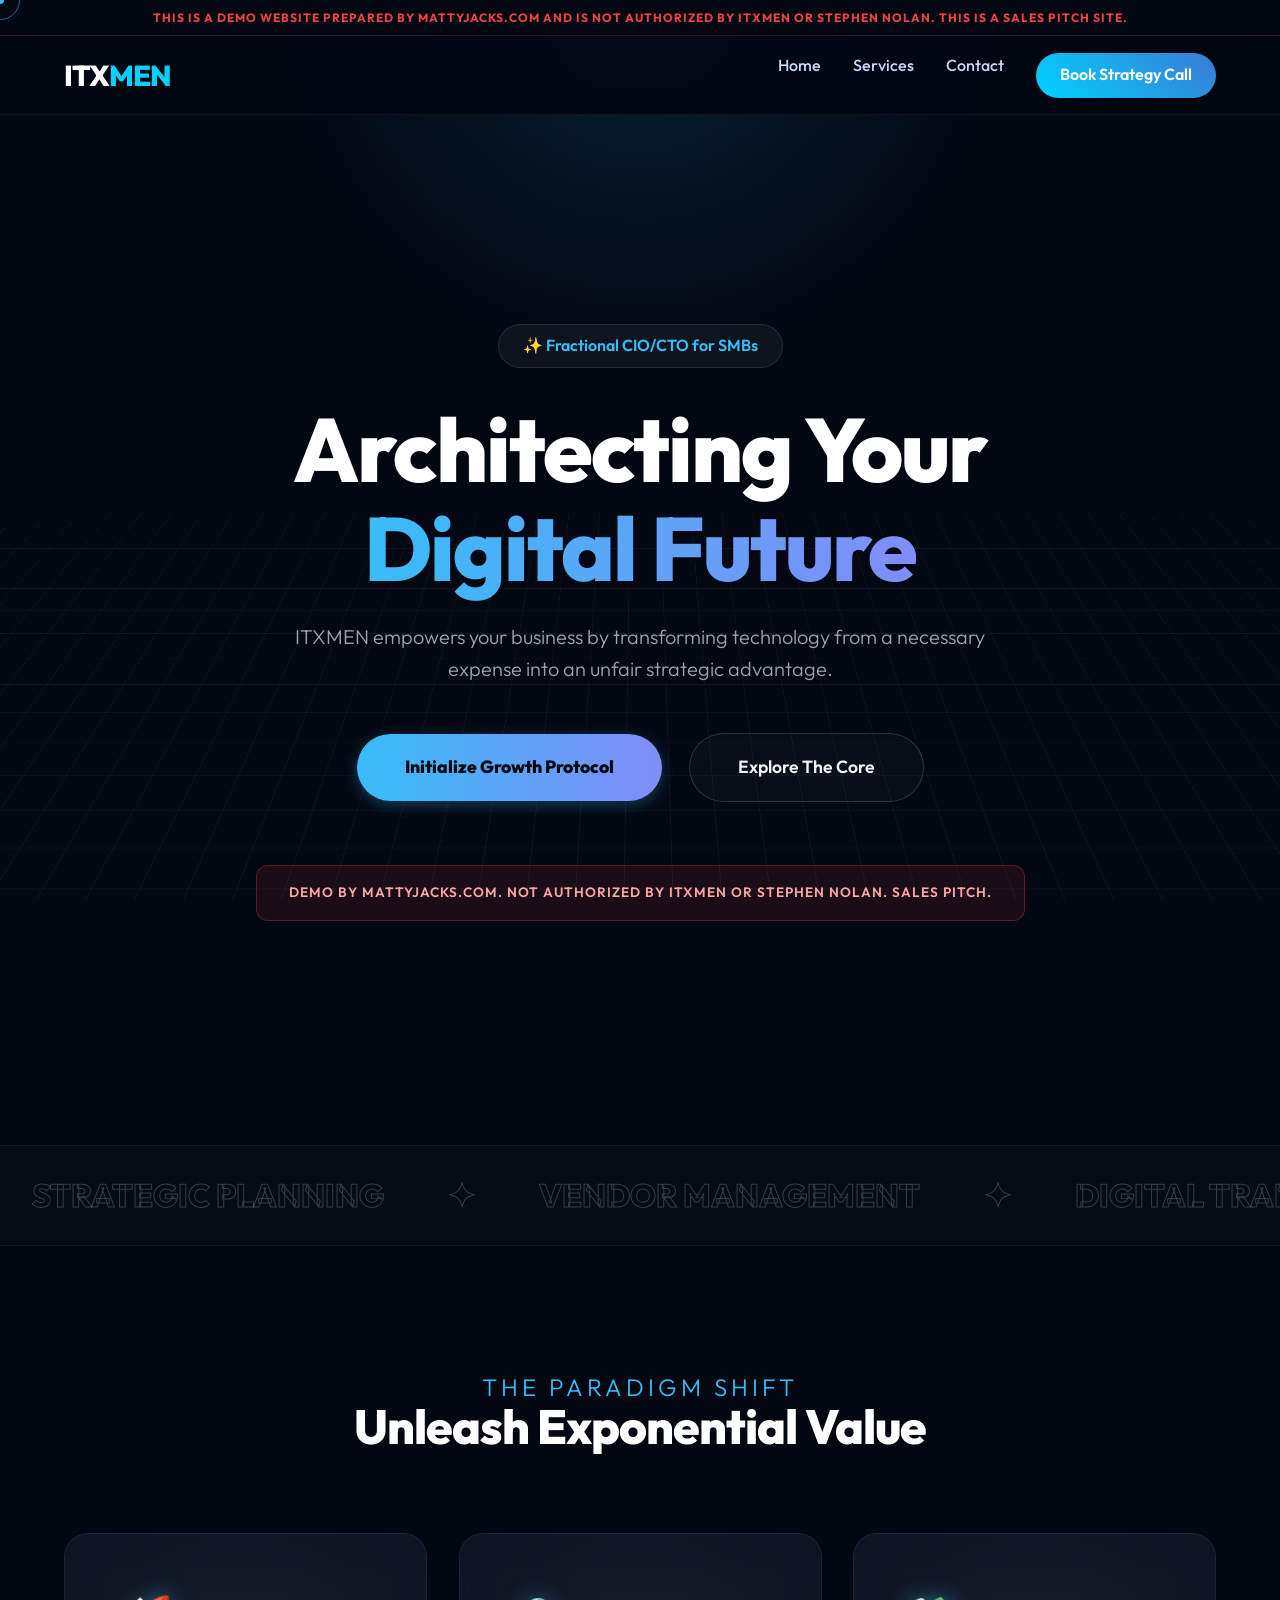
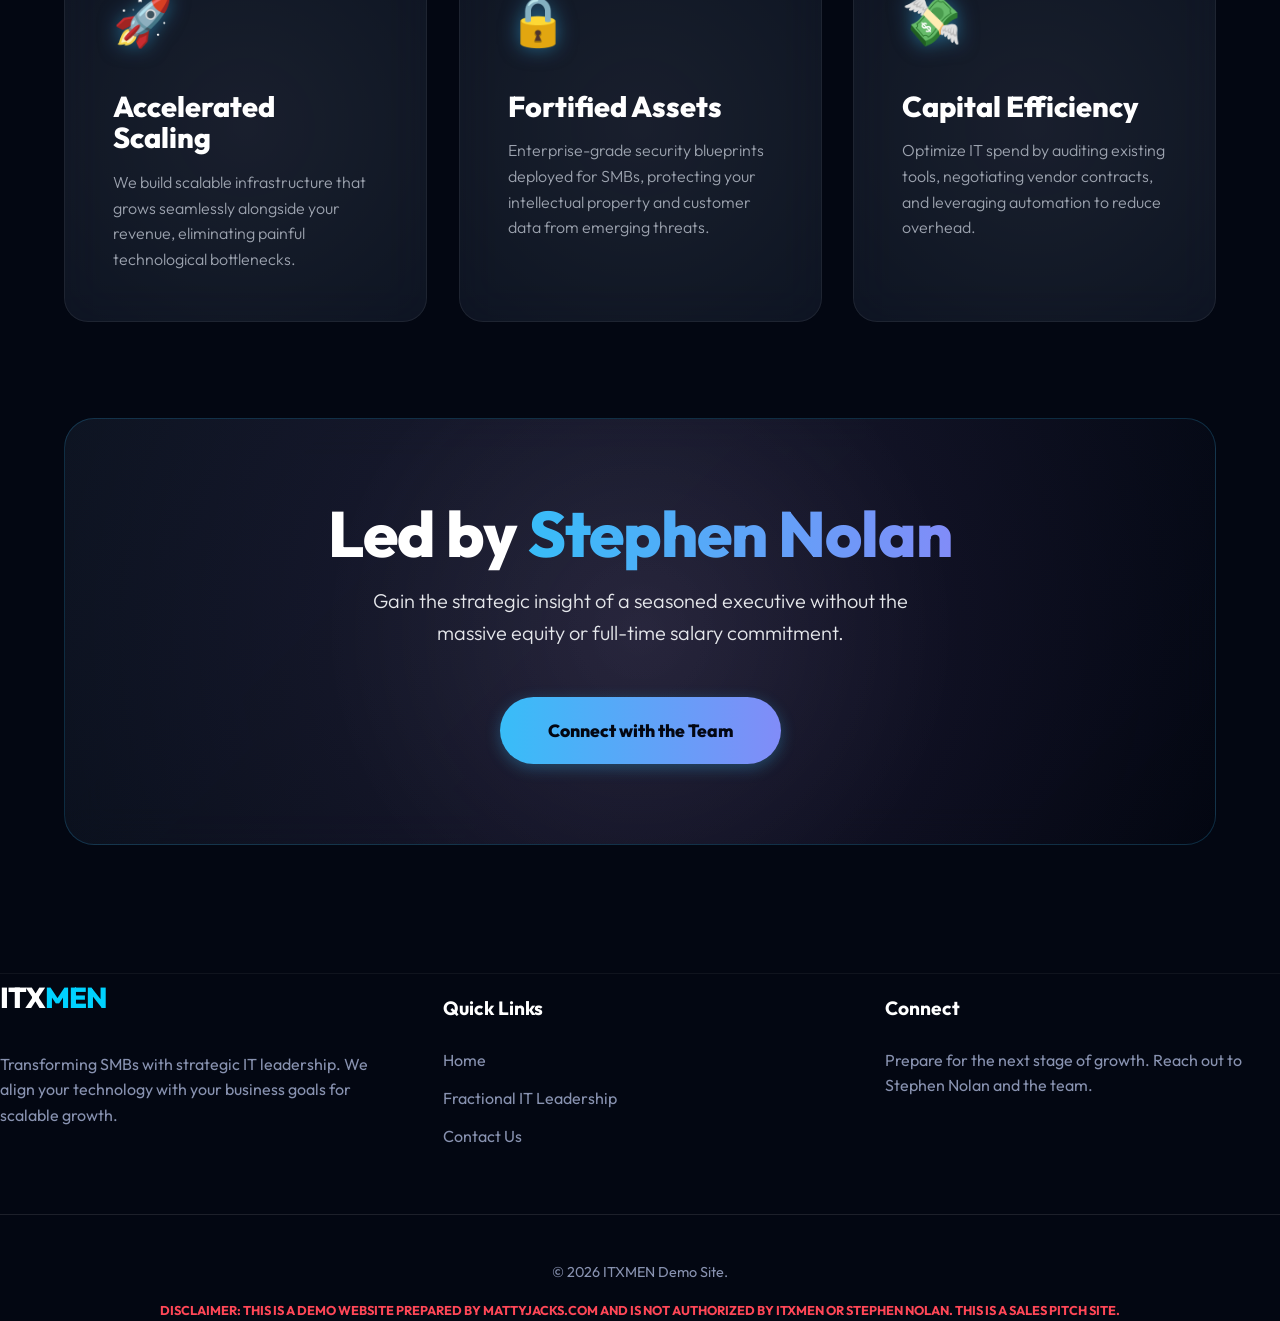
<file: v1/index.html>
<!DOCTYPE html>
<html lang="en">

<head>
    <meta charset="UTF-8">
    <meta name="viewport" content="width=device-width, initial-scale=1.0">
    <title>ITXMEN | Fractional IT Leadership</title>
    <link rel="stylesheet" href="styles.css">
    <script src="components.js" defer></script>
    <script src="main.js" defer></script>
</head>

<body>

    <div class="cursor-dot"></div>
    <div class="cursor-outline"></div>

    <site-header></site-header>

    <main>
        <div class="grid-parent">
            <div class="grid-bg"></div>
        </div>
        <div class="ambient-light"></div>

        <!-- Hero Section -->
        <section class="hero-section">
            <div class="container" style="text-align: center; padding: 6rem 0; position: relative; z-index: 10;">

                <div class="fade-up parallax" data-speed="0.05">
                    <div
                        style="display: inline-block; padding: 0.5rem 1.5rem; background: rgba(255,255,255,0.05); border: 1px solid rgba(255,255,255,0.1); border-radius: 50px; margin-bottom: 2rem; font-weight: 600; color: var(--accent); backdrop-filter: blur(10px);">
                        ✨ Fractional CIO/CTO for SMBs
                    </div>
                </div>

                <h1 class="fade-up parallax" data-speed="0.1">Architecting Your<br><span class="gradient-text">Digital
                        Future</span></h1>

                <p class="fade-up delay-1 parallax" data-speed="0.15"
                    style="margin: 0 auto 3rem; max-width: 700px; font-size: 1.25rem;">
                    ITXMEN empowers your business by transforming technology from a necessary expense into an unfair
                    strategic advantage.
                </p>

                <div class="fade-up delay-2 parallax" data-speed="0.2">
                    <a href="contact.html" class="btn btn-primary" style="margin-right: 1.5rem;">Initialize Growth
                        Protocol</a>
                    <a href="#impact" class="btn btn-secondary">Explore The Core</a>
                </div>

                <div class="fade-up delay-3 parallax" data-speed="0.25" style="margin-top: 4rem;">
                    <div class="disclaimer-inline">
                        DEMO BY MATTYJACKS.COM. NOT AUTHORIZED BY ITXMEN OR STEPHEN NOLAN. SALES PITCH.
                    </div>
                </div>
            </div>
        </section>

        <!-- Scrolling Marquee -->
        <div class="marquee-container fade-up delay-2">
            <div class="marquee-content">
                <!-- Text duplicated for seamless scroll -->
                <span class="marquee-item">Strategic Planning</span>
                <span class="marquee-item">✦</span>
                <span class="marquee-item">Vendor Management</span>
                <span class="marquee-item">✦</span>
                <span class="marquee-item">Digital Transformation</span>
                <span class="marquee-item">✦</span>
                <span class="marquee-item">Cybersecurity Posture</span>
                <span class="marquee-item">✦</span>
                <span class="marquee-item">Cloud Architecture</span>
                <span class="marquee-item">✦</span>
                <span class="marquee-item">Strategic Planning</span>
                <span class="marquee-item">✦</span>
                <span class="marquee-item">Vendor Management</span>
                <span class="marquee-item">✦</span>
                <span class="marquee-item">Digital Transformation</span>
                <span class="marquee-item">✦</span>
                <span class="marquee-item">Cybersecurity Posture</span>
                <span class="marquee-item">✦</span>
                <span class="marquee-item">Cloud Architecture</span>
                <span class="marquee-item">✦</span>
            </div>
        </div>

        <!-- Impact & Stats Section -->
        <section id="impact" style="position: relative; z-index: 10;">
            <div class="container">

                <div style="text-align: center; margin-bottom: 5rem;" class="fade-up">
                    <h2 style="font-size: clamp(2rem, 4vw, 3rem);"><span
                            style="font-weight: 300; display: block; font-size: 0.5em; color: var(--accent); letter-spacing: 4px; text-transform: uppercase;">The
                            Paradigm Shift</span>Unleash Exponential Value</h2>
                </div>

                <div class="card-grid">

                    <div class="glass-card fade-up">
                        <div class="card-icon">🚀</div>
                        <h3 style="font-size: 1.8rem; margin-bottom: 1rem;">Accelerated Scaling</h3>
                        <p style="margin: 0; font-size: 1rem;">We build scalable infrastructure that grows seamlessly
                            alongside your revenue, eliminating painful technological bottlenecks.</p>
                    </div>

                    <div class="glass-card fade-up delay-1">
                        <div class="card-icon">🔒</div>
                        <h3 style="font-size: 1.8rem; margin-bottom: 1rem;">Fortified Assets</h3>
                        <p style="margin: 0; font-size: 1rem;">Enterprise-grade security blueprints deployed for SMBs,
                            protecting your intellectual property and customer data from emerging threats.</p>
                    </div>

                    <div class="glass-card fade-up delay-2">
                        <div class="card-icon">💸</div>
                        <h3 style="font-size: 1.8rem; margin-bottom: 1rem;">Capital Efficiency</h3>
                        <p style="margin: 0; font-size: 1rem;">Optimize IT spend by auditing existing tools, negotiating
                            vendor contracts, and leveraging automation to reduce overhead.</p>
                    </div>

                </div>

                <div style="margin-top: 6rem; border-radius: 30px; background: linear-gradient(135deg, rgba(17, 24, 39, 0.8), rgba(3, 7, 18, 0.9)); border: 1px solid rgba(56, 189, 248, 0.2); padding: 5rem; text-align: center; position: relative; overflow: hidden;"
                    class="fade-up delay-1 glass-card">
                    <div
                        style="position: absolute; top: -50%; left: -50%; width: 200%; height: 200%; background: radial-gradient(circle, rgba(192, 132, 252, 0.1) 0%, transparent 50%); z-index: 0; pointer-events: none;">
                    </div>

                    <h2
                        style="position: relative; z-index: 1; font-size: clamp(2.5rem, 5vw, 4rem); margin-bottom: 1rem;">
                        Led by <span class="gradient-text">Stephen Nolan</span></h2>
                    <p
                        style="position: relative; z-index: 1; font-size: 1.25rem; max-width: 600px; margin: 0 auto 3rem; color: #e5e7eb;">
                        Gain the strategic insight of a seasoned executive without the massive equity or full-time
                        salary commitment.
                    </p>
                    <a href="contact.html" class="btn btn-primary" style="position: relative; z-index: 1;">Connect with
                        the Team</a>
                </div>

            </div>
        </section>

    </main>

    <site-footer></site-footer>

</body>

</html>
</file>
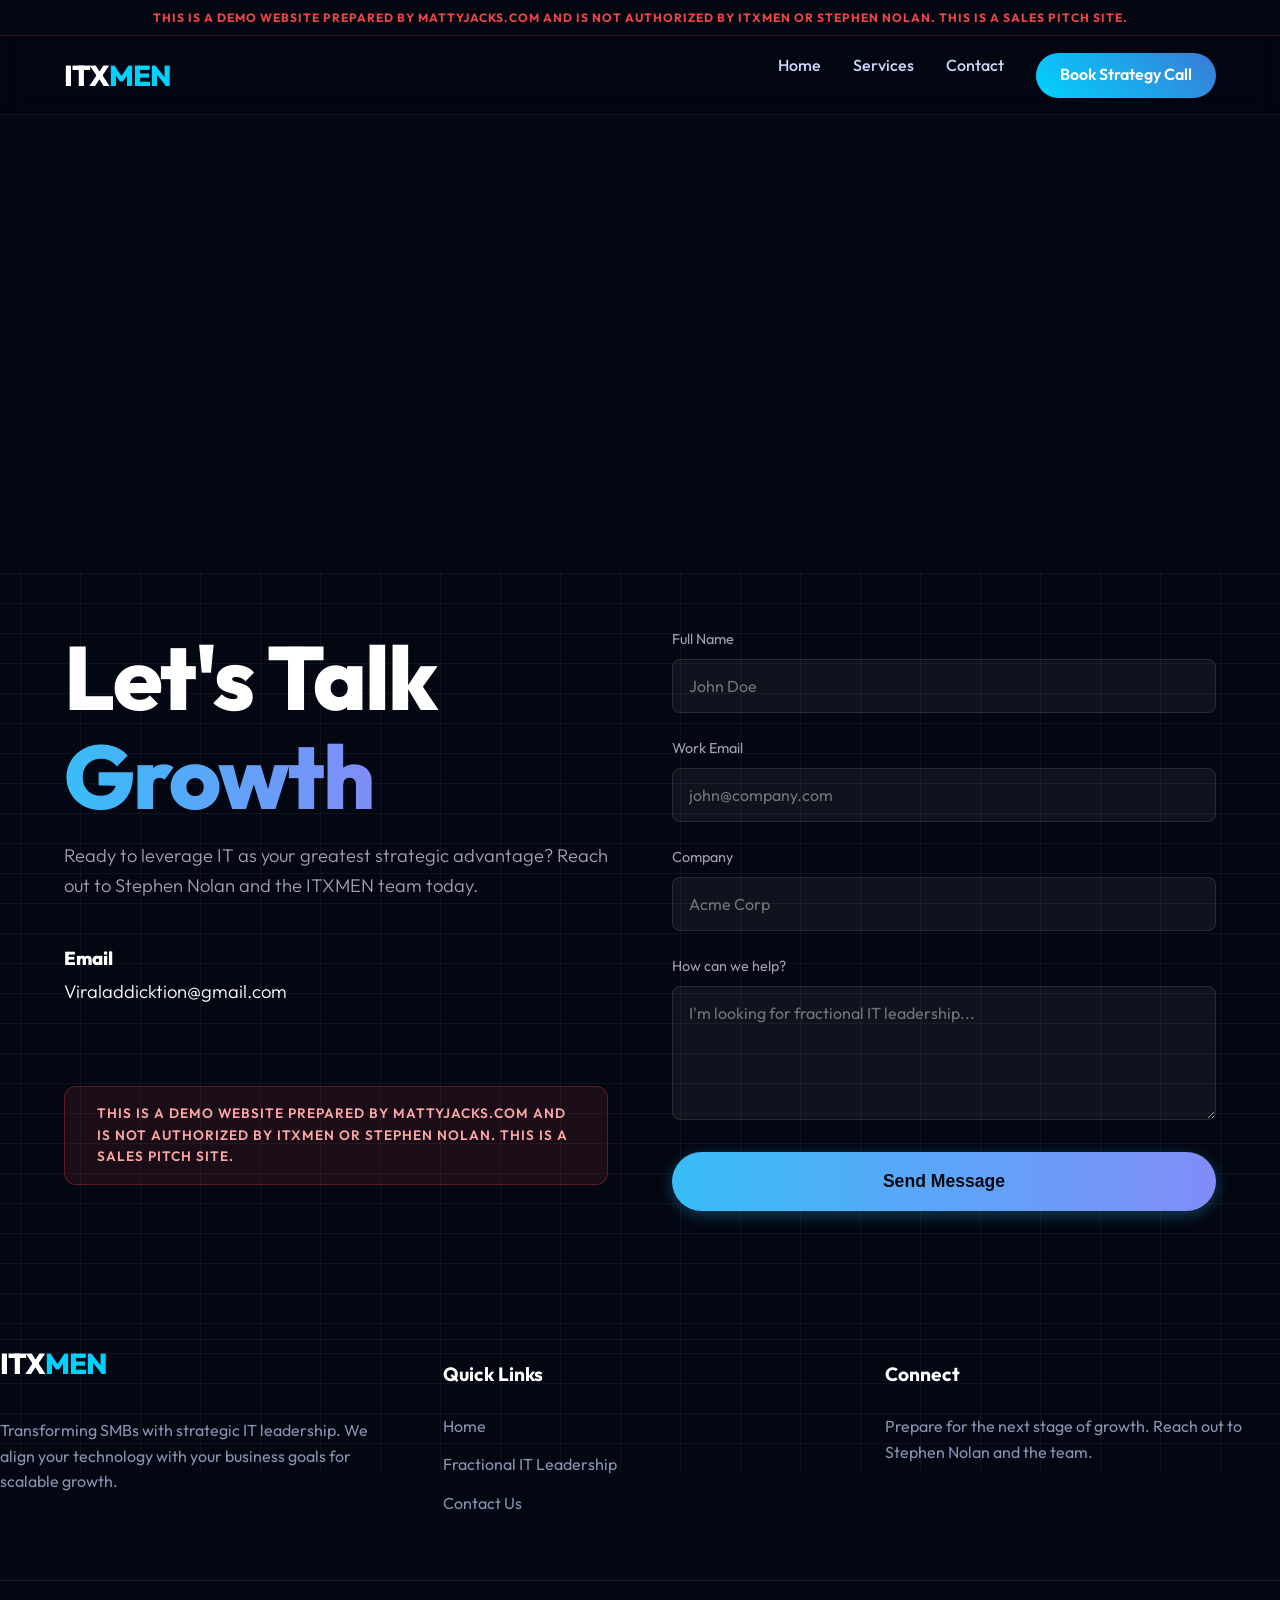
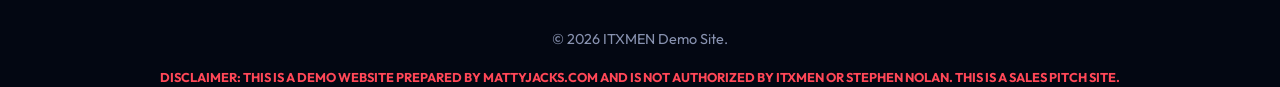
<file: v1/contact.html>
<!DOCTYPE html>
<html lang="en">

<head>
    <meta charset="UTF-8">
    <meta name="viewport" content="width=device-width, initial-scale=1.0">
    <title>Contact | ITXMEN</title>
    <link rel="stylesheet" href="styles.css">
    <script src="components.js" defer></script>
    <script src="main.js" defer></script>
    <style>
        .form-group {
            margin-bottom: 1.5rem;
        }

        .form-control {
            width: 100%;
            padding: 1rem;
            background: rgba(255, 255, 255, 0.05);
            border: 1px solid rgba(255, 255, 255, 0.1);
            border-radius: 8px;
            color: #fff;
            font-family: inherit;
            font-size: 1rem;
            transition: border-color 0.3s ease;
        }

        .form-control:focus {
            outline: none;
            border-color: var(--accent);
            background: rgba(255, 255, 255, 0.08);
        }

        label {
            display: block;
            margin-bottom: 0.5rem;
            color: var(--text-secondary);
            font-size: 0.9rem;
        }
    </style>
</head>

<body>
    <site-header></site-header>

    <main>
        <div class="grid-bg"></div>
        <div class="blob blob-2" style="width: 400px; height: 400px; right: 0; left: auto; top: 20%;"></div>

        <section>
            <div class="container">
                <div style="display: grid; grid-template-columns: repeat(auto-fit, minmax(300px, 1fr)); gap: 4rem;">

                    <div class="fade-up">
                        <h1 style="margin-bottom: 1rem;">Let's Talk <span class="gradient-text">Growth</span></h1>
                        <p>Ready to leverage IT as your greatest strategic advantage? Reach out to Stephen Nolan and the
                            ITXMEN team today.</p>

                        <div style="margin-top: 3rem;">
                            <h3 style="margin-bottom: 0.5rem;">Email</h3>
                            <p style="color: #fff;">Viraladdicktion@gmail.com</p>
                        </div>

                        <div class="disclaimer-inline" style="margin-top: 3rem;">
                            THIS IS A DEMO WEBSITE PREPARED BY MATTYJACKS.COM AND IS NOT AUTHORIZED BY ITXMEN OR STEPHEN
                            NOLAN. This is a sales pitch site.
                        </div>
                    </div>

                    <div class="card fade-up delay-2">
                        <form onsubmit="event.preventDefault(); alert('Demo Form Submitted!');">
                            <div class="form-group">
                                <label for="name">Full Name</label>
                                <input type="text" id="name" class="form-control" required placeholder="John Doe">
                            </div>
                            <div class="form-group">
                                <label for="email">Work Email</label>
                                <input type="email" id="email" class="form-control" required
                                    placeholder="john@company.com">
                            </div>
                            <div class="form-group">
                                <label for="company">Company</label>
                                <input type="text" id="company" class="form-control" placeholder="Acme Corp">
                            </div>
                            <div class="form-group">
                                <label for="message">How can we help?</label>
                                <textarea id="message" rows="5" class="form-control" required
                                    placeholder="I'm looking for fractional IT leadership..."></textarea>
                            </div>
                            <button type="submit" class="btn btn-primary" style="width: 100%;">Send Message</button>
                        </form>
                    </div>

                </div>
            </div>
        </section>
    </main>

    <site-footer></site-footer>
</body>

</html>
</file>
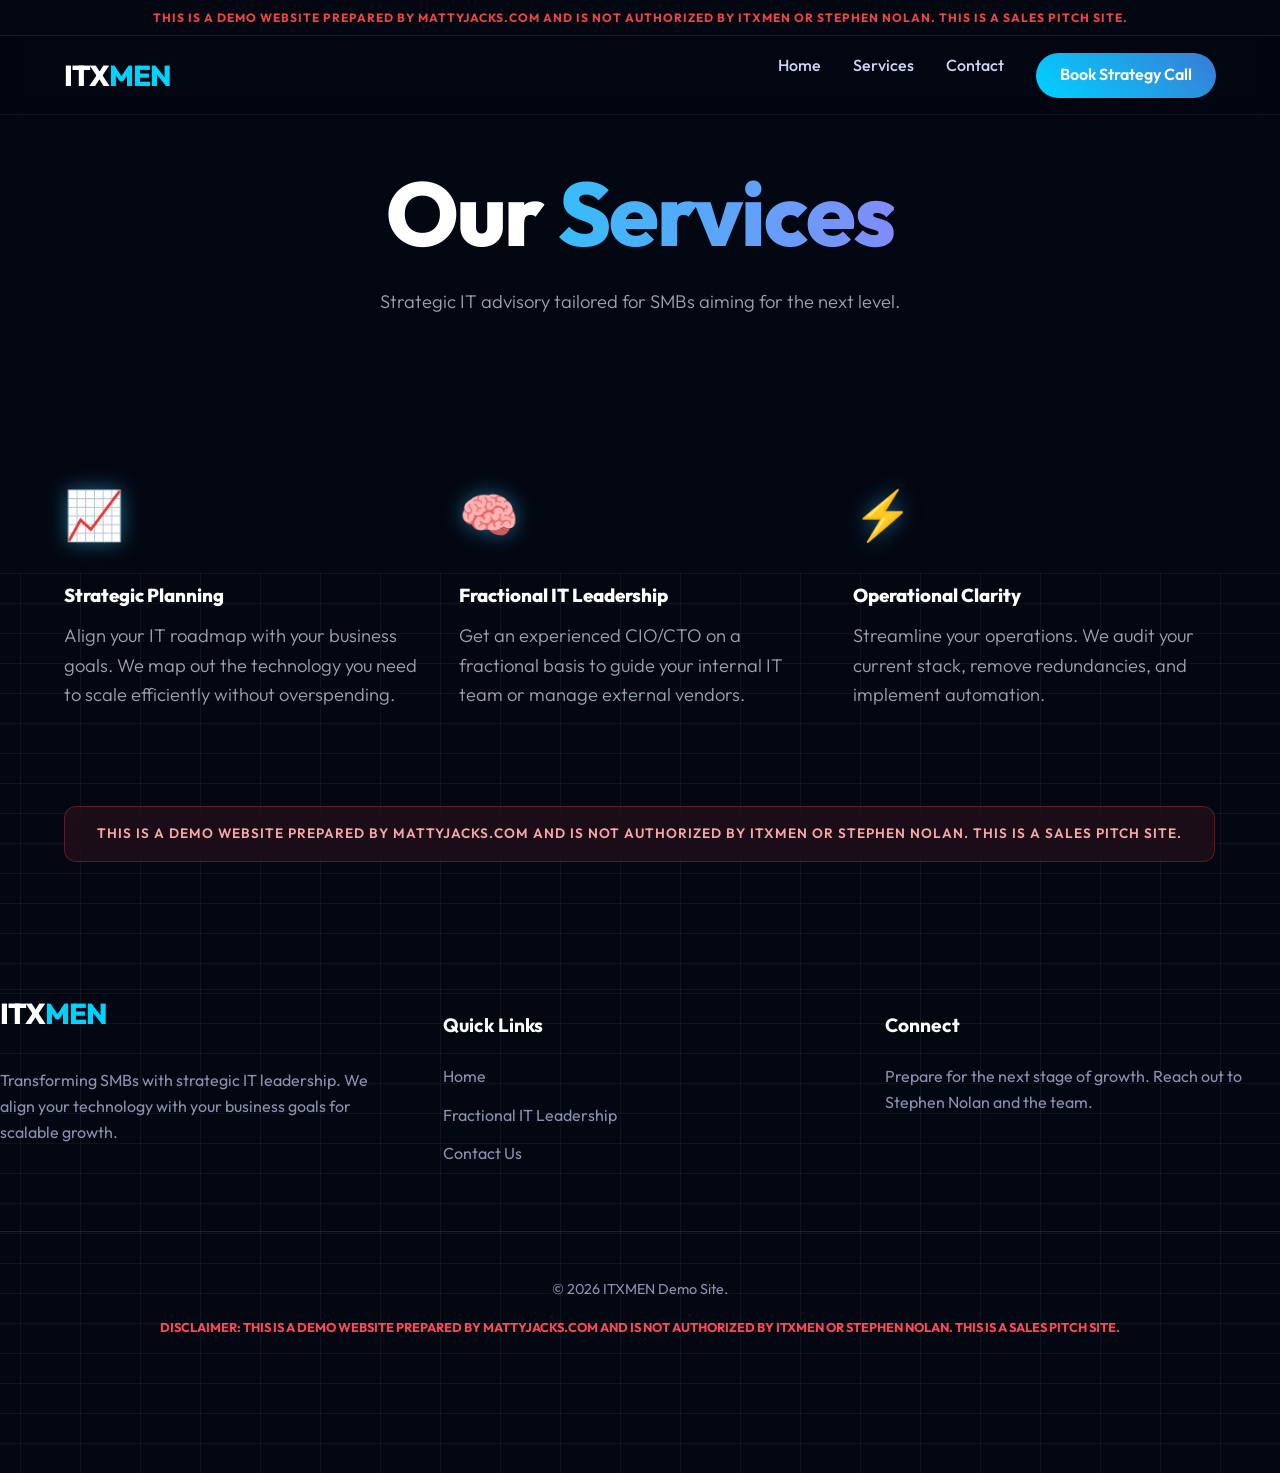
<file: v1/services.html>
<!DOCTYPE html>
<html lang="en">

<head>
    <meta charset="UTF-8">
    <meta name="viewport" content="width=device-width, initial-scale=1.0">
    <title>Services | ITXMEN</title>
    <link rel="stylesheet" href="styles.css">
    <script src="components.js" defer></script>
    <script src="main.js" defer></script>
</head>

<body>
    <site-header></site-header>

    <main>
        <div class="grid-bg"></div>
        <div class="blob blob-1" style="background: #ff007f;"></div>

        <section class="page-header" style="text-align: center; padding-top: 4rem; padding-bottom: 2rem;">
            <div class="container">
                <h1 class="fade-up">Our <span class="gradient-text">Services</span></h1>
                <p class="fade-up delay-1" style="margin: 0 auto;">Strategic IT advisory tailored for SMBs aiming for
                    the next level.</p>
            </div>
        </section>

        <section>
            <div class="container">
                <div style="display: grid; grid-template-columns: repeat(auto-fit, minmax(300px, 1fr)); gap: 2rem;">

                    <div class="card fade-up">
                        <div class="card-icon">📈</div>
                        <h3>Strategic Planning</h3>
                        <p style="margin-top: 1rem;">Align your IT roadmap with your business goals. We map out the
                            technology you need to scale efficiently without overspending.</p>
                    </div>

                    <div class="card fade-up delay-1">
                        <div class="card-icon">🧠</div>
                        <h3>Fractional IT Leadership</h3>
                        <p style="margin-top: 1rem;">Get an experienced CIO/CTO on a fractional basis to guide your
                            internal IT team or manage external vendors.</p>
                    </div>

                    <div class="card fade-up delay-2">
                        <div class="card-icon">⚡</div>
                        <h3>Operational Clarity</h3>
                        <p style="margin-top: 1rem;">Streamline your operations. We audit your current stack, remove
                            redundancies, and implement automation.</p>
                    </div>

                </div>

                <div class="disclaimer-inline fade-up delay-3" style="text-align: center; margin-top: 4rem;">
                    THIS IS A DEMO WEBSITE PREPARED BY MATTYJACKS.COM AND IS NOT AUTHORIZED BY ITXMEN OR STEPHEN NOLAN.
                    This is a sales pitch site.
                </div>
            </div>
        </section>
    </main>

    <site-footer></site-footer>
</body>

</html>
</file>
<file: v1/styles.css>
@import url('https://fonts.googleapis.com/css2?family=Outfit:wght@300;400;500;600;700;800;900&display=swap');

:root {
  --bg-color: #030712;
  --text-primary: #f3f4f6;
  --text-secondary: #9ca3af;
  --accent: #38bdf8;
  --accent-secondary: #818cf8;
  --accent-tertiary: #c084fc;
  --card-bg: rgba(17, 24, 39, 0.7);
  --card-border: rgba(255, 255, 255, 0.08);
}

* {
  margin: 0;
  padding: 0;
  box-sizing: border-box;
  cursor: none;
  /* Custom cursor */
}

body {
  font-family: 'Outfit', sans-serif;
  background-color: var(--bg-color);
  color: var(--text-primary);
  line-height: 1.6;
  overflow-x: hidden;
  -webkit-font-smoothing: antialiased;
}

/* Custom Cursor */
.cursor-dot {
  width: 8px;
  height: 8px;
  background-color: var(--accent);
  position: fixed;
  top: 0;
  left: 0;
  border-radius: 50%;
  pointer-events: none;
  z-index: 9999;
  transform: translate(-50%, -50%);
  transition: width 0.2s, height 0.2s;
}

.cursor-outline {
  width: 40px;
  height: 40px;
  border: 1px solid rgba(56, 189, 248, 0.5);
  position: fixed;
  top: 0;
  left: 0;
  border-radius: 50%;
  pointer-events: none;
  z-index: 9998;
  transform: translate(-50%, -50%);
  transition: width 0.2s, height 0.2s, background-color 0.2s;
}

/* Base Layout */
main {
  padding-top: 100px;
  min-height: calc(100vh - 300px);
}

.container {
  max-width: 1400px;
  margin: 0 auto;
  padding: 0 5%;
}

/* Typography */
h1,
h2,
h3,
h4 {
  color: #fff;
  line-height: 1.1;
  font-weight: 800;
}

h1 {
  font-size: clamp(3rem, 7vw, 6rem);
  letter-spacing: -2px;
  margin-bottom: 1.5rem;
}

h2 {
  font-size: clamp(2.5rem, 5vw, 4rem);
  letter-spacing: -1px;
  margin-bottom: 1.5rem;
}

.gradient-text {
  background: linear-gradient(to right, #38bdf8, #818cf8, #e879f9, #38bdf8);
  -webkit-background-clip: text;
  -webkit-text-fill-color: transparent;
  background-clip: text;
  background-size: 300% auto;
  animation: shine 5s linear infinite;
}

@keyframes shine {
  to {
    background-position: 200% center;
  }
}

p {
  color: var(--text-secondary);
  font-size: 1.15rem;
  margin-bottom: 2rem;
  font-weight: 300;
}

/* Buttons */
.btn {
  display: inline-flex;
  align-items: center;
  justify-content: center;
  padding: 1.2rem 3rem;
  border-radius: 50px;
  font-weight: 600;
  text-decoration: none;
  transition: all 0.4s cubic-bezier(0.16, 1, 0.3, 1);
  cursor: none;
  border: none;
  font-size: 1.1rem;
  position: relative;
  overflow: hidden;
  z-index: 1;
}

.btn-primary {
  background: linear-gradient(90deg, var(--accent) 0%, var(--accent-secondary) 100%);
  color: #030712;
  font-weight: 800;
  border: none;
  box-shadow: 0 4px 15px rgba(56, 189, 248, 0.3);
}

.btn-primary:hover {
  transform: translateY(-3px) scale(1.02);
  box-shadow: 0 10px 25px rgba(56, 189, 248, 0.5);
  color: #030712;
}

.btn-secondary {
  background: rgba(255, 255, 255, 0.03);
  color: var(--text-primary);
  border: 1px solid rgba(255, 255, 255, 0.15);
  backdrop-filter: blur(10px);
}

.btn-secondary:hover {
  background: rgba(255, 255, 255, 0.08);
  border-color: rgba(255, 255, 255, 0.3);
  transform: translateY(-3px);
  box-shadow: 0 10px 20px rgba(0, 0, 0, 0.3);
}

/* Sections */
section {
  padding: 8rem 0;
  position: relative;
}

/* Animations */
.fade-up {
  opacity: 0;
  transform: translateY(40px) scale(0.95);
  transition: opacity 1s cubic-bezier(0.16, 1, 0.3, 1), transform 1s cubic-bezier(0.16, 1, 0.3, 1);
  will-change: opacity, transform;
}

.fade-up.visible {
  opacity: 1;
  transform: translateY(0) scale(1);
}

.delay-1 {
  transition-delay: 0.1s;
}

.delay-2 {
  transition-delay: 0.2s;
}

.delay-3 {
  transition-delay: 0.3s;
}

.delay-4 {
  transition-delay: 0.4s;
}

/* Grid Background */
.grid-parent {
  position: absolute;
  inset: 0;
  overflow: hidden;
  z-index: -2;
  perspective: 1000px;
}

.grid-bg {
  position: absolute;
  top: 0;
  left: -50%;
  width: 200%;
  height: 200%;
  background-image:
    linear-gradient(rgba(255, 255, 255, 0.05) 1px, transparent 1px),
    linear-gradient(90deg, rgba(255, 255, 255, 0.05) 1px, transparent 1px);
  background-size: 60px 60px;
  transform: rotateX(60deg) translateY(-100px) translateZ(-200px);
  animation: gridMove 20s linear infinite;
}

@keyframes gridMove {
  0% {
    transform: rotateX(60deg) translateY(0) translateZ(-200px);
  }

  100% {
    transform: rotateX(60deg) translateY(60px) translateZ(-200px);
  }
}

.ambient-light {
  position: absolute;
  width: 60vw;
  height: 60vw;
  background: radial-gradient(circle, rgba(56, 189, 248, 0.15) 0%, rgba(0, 0, 0, 0) 70%);
  top: -30vw;
  left: 20vw;
  border-radius: 50%;
  pointer-events: none;
  z-index: -1;
  animation: pulseLight 10s ease-in-out infinite alternate;
}

@keyframes pulseLight {
  0% {
    transform: scale(1);
    opacity: 0.5;
  }

  100% {
    transform: scale(1.2);
    opacity: 1;
  }
}

/* Glassmorphism Cards */
.card-grid {
  display: grid;
  grid-template-columns: repeat(auto-fit, minmax(320px, 1fr));
  gap: 2rem;
  margin-top: 4rem;
}

.glass-card {
  background: var(--card-bg);
  border: 1px solid var(--card-border);
  border-radius: 24px;
  padding: 3rem;
  backdrop-filter: blur(20px);
  -webkit-backdrop-filter: blur(20px);
  transition: all 0.5s cubic-bezier(0.16, 1, 0.3, 1);
  position: relative;
  overflow: hidden;
  cursor: none;
}

.glass-card::after {
  content: '';
  position: absolute;
  top: 0;
  left: 0;
  width: 100%;
  height: 100%;
  background: radial-gradient(800px circle at var(--mouse-x, 50%) var(--mouse-y, 50%), rgba(255, 255, 255, 0.06), transparent 40%);
  z-index: 0;
  transition: opacity 0.5s;
  pointer-events: none;
}

.glass-card>* {
  position: relative;
  z-index: 1;
}

.glass-card:hover {
  transform: translateY(-10px);
  border-color: rgba(56, 189, 248, 0.5);
  box-shadow: 0 30px 60px rgba(0, 0, 0, 0.5);
}

.card-icon {
  font-size: 3rem;
  margin-bottom: 2rem;
  display: inline-block;
  filter: drop-shadow(0 0 10px rgba(56, 189, 248, 0.5));
}

/* Marquee */
.marquee-container {
  width: 100%;
  overflow: hidden;
  background: rgba(255, 255, 255, 0.02);
  border-top: 1px solid rgba(255, 255, 255, 0.05);
  border-bottom: 1px solid rgba(255, 255, 255, 0.05);
  padding: 1.5rem 0;
  display: flex;
  white-space: nowrap;
}

.marquee-content {
  display: flex;
  animation: scrollText 30s linear infinite;
}

.marquee-item {
  font-size: 2rem;
  font-weight: 800;
  color: transparent;
  -webkit-text-stroke: 1px rgba(255, 255, 255, 0.2);
  margin: 0 2rem;
  text-transform: uppercase;
  transition: color 0.3s;
}

.marquee-item:hover {
  color: #fff;
  -webkit-text-stroke: 0px;
  text-shadow: 0 0 20px var(--accent);
}

@keyframes scrollText {
  0% {
    transform: translateX(0);
  }

  100% {
    transform: translateX(-50%);
  }
}

.disclaimer-inline {
  padding: 1rem 2rem;
  background: rgba(239, 68, 68, 0.1);
  border: 1px solid rgba(239, 68, 68, 0.3);
  border-radius: 12px;
  font-size: 0.85rem;
  color: #fca5a5;
  text-transform: uppercase;
  letter-spacing: 1px;
  font-weight: 600;
  display: inline-block;
  backdrop-filter: blur(10px);
}

/* Responsive */
@media (max-width: 768px) {
  section {
    padding: 5rem 0;
  }

  .grid-bg {
    display: none;
  }

  .cursor-dot,
  .cursor-outline {
    display: none;
  }

  * {
    cursor: auto !important;
  }
}
</file>
